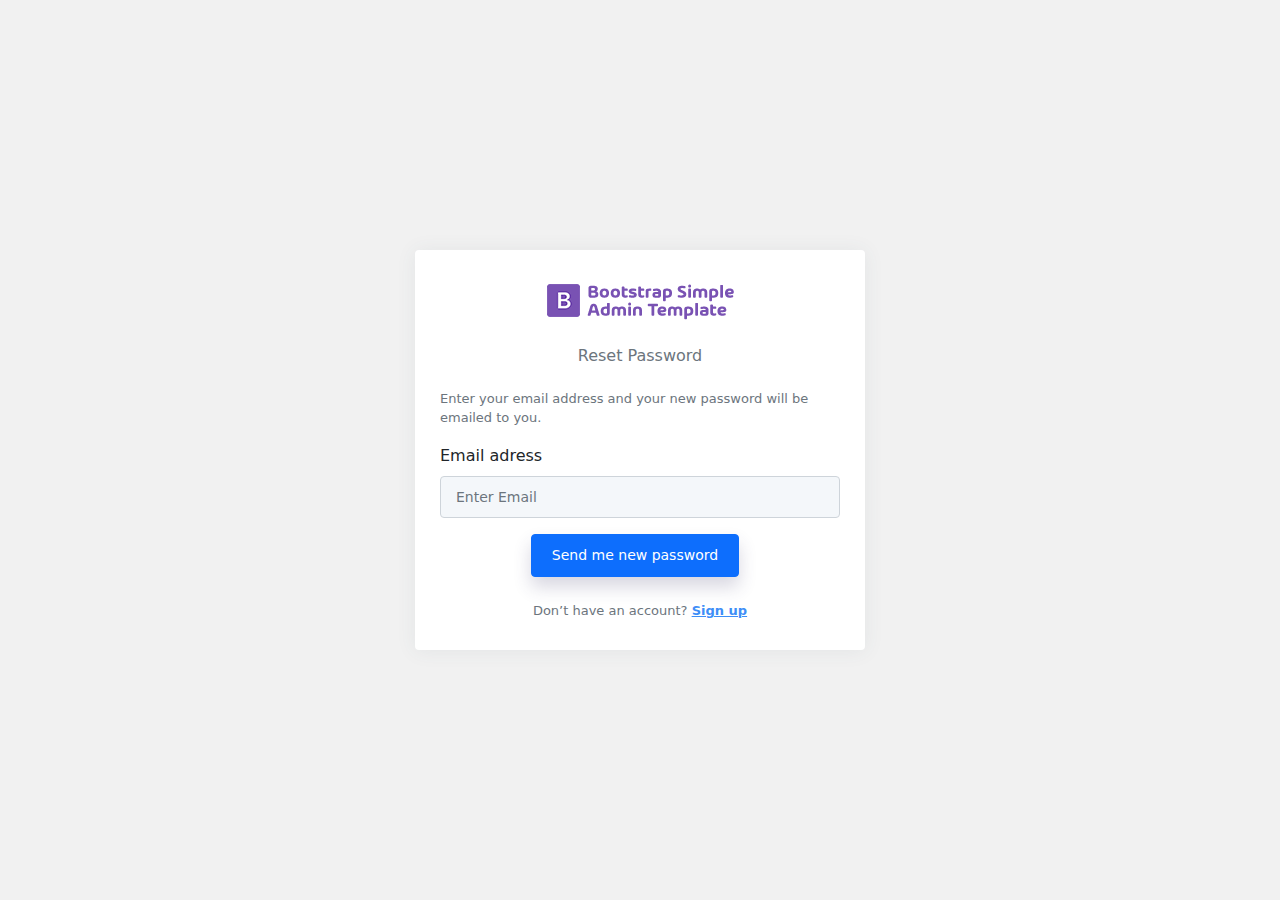
<file: admin/template/forgot-password.html>
<!doctype html>
<!-- 
* Bootstrap Simple Admin Template
* Version: 2.1
* Author: Alexis Luna
* Website: https://github.com/alexis-luna/bootstrap-simple-admin-template
-->
<html lang="en">

<head>
    <meta charset="utf-8">
    <meta name="viewport" content="width=device-width, initial-scale=1, shrink-to-fit=no">
    <meta http-equiv="X-UA-Compatible" content="IE=edge">
    <title>Forgot Password | Bootstrap Simple Admin Template</title>
    <link href="assets/vendor/bootstrap/css/bootstrap.min.css" rel="stylesheet">
    <link href="assets/css/auth.css" rel="stylesheet">
</head>

<body>
    <div class="wrapper">
        <div class="auth-content">
            <div class="card">
                <div class="card-body text-center">
                    <div class="mb-4">
                        <img class="brand" src="assets/img/bootstraper-logo.png" alt="bootstraper logo">
                    </div>
                    <h6 class="mb-4 text-muted">Reset Password</h6>
                    <p class="text-muted text-start">Enter your email address and your new password will be emailed to you.</p>
                    <form action="" method="">
                        <div class="mb-3 text-start">
                            <label for="email" class="form-label">Email adress</label>
                            <input type="email" class="form-control" placeholder="Enter Email" required>
                        </div>
                        <button class="btn btn-primary shadow-2 mb-4">Send me new password</button>
                    </form>
                    <p class="mb-0 text-muted">Don’t have an account? <a href="signup.html">Sign up</a></p>
                </div>
            </div>
        </div>
    </div>
    <script src="assets/vendor/jquery/jquery.min.js"></script>
    <script src="assets/vendor/bootstrap/js/bootstrap.min.js"></script>
</body>

</html>
</file>
<file: admin/template/assets/css/auth.css>
/*------------------------------------------------------------------
* Bootstrap Simple Admin Template
* Version: 3.0
* Author: Alexis Luna
* Website: https://github.com/alexis-luna/bootstrap-simple-admin-template
-------------------------------------------------------------------*/

/*------------------------------------------------------------------
[Table of contents]

1. Body / #body
2. Contents / #auth-content
3. Cards / .card
4. Miscellaneous
5. Adjustments to dafault behaviors
-------------------------------------------------------------------*/

/*------------------------------------------------------------------
[1. Body / #body]
*/
body {
    background: #f1f1f1;
}

.wrapper {
    position: relative;
    display: -webkit-box;
    display: -ms-flexbox;
    display: flex;
    -webkit-box-align: center;
    -ms-flex-align: center;
    align-items: center;
    -webkit-box-pack: center;
    -ms-flex-pack: center;
    justify-content: center;
    overflow: hidden;
    min-width: 100%;
    min-height: 100vh;
}

/*------------------------------------------------------------------
[2. Contents / #auth-content]
*/
.auth-content {
    position: relative;
    width: 480px;
    padding: 15px;
    z-index: 5;
}

/*------------------------------------------------------------------
[3. Cards / .card]
*/
.auth-content .card {
    margin-bottom: 0;
    -webkit-box-shadow: 0 1px 20px 0 rgba(69, 90, 100, 0.08);
    box-shadow: 0 1px 20px 0 rgba(69, 90, 100, 0.08);
    border: none;
    -webkit-transition: all 0.5s ease-in-out;
    transition: all 0.5s ease-in-out;
}

.auth-content .card .card-block,
.auth-content .card .card-body {
    padding: 30px 25px;
}

.auth-content .form-control {
    background: #f4f7fa;
    min-height: 42px;
    line-height: 42px;
    font-size: 14px;
    padding: 10px 15px;
    height: 42px;
}

/*------------------------------------------------------------------
[4. Miscellaneous]
*/
.shadow-2 {
    -webkit-box-shadow: 0 10px 18px 0 rgba(62, 57, 107, 0.2);
    box-shadow: 0 10px 18px 0 rgba(62, 57, 107, 0.2);
}

p.text-muted {
    font-size: 13px;
}

/*------------------------------------------------------------------
[5. Adjustments to dafault behaviors]
*/
.btn {
    padding: 10px 20px;
    border-radius: 0.25rem;
    font-size: 14px;
    margin-bottom: 5px;
    margin-right: 10px;
    -webkit-transition: all 0.3s ease-in-out;
    transition: all 0.3s ease-in-out;
}

.wrapper a,
.wrapper p>a {
    color: #3e8ef7;
    font-weight: 600;
}
</file>
